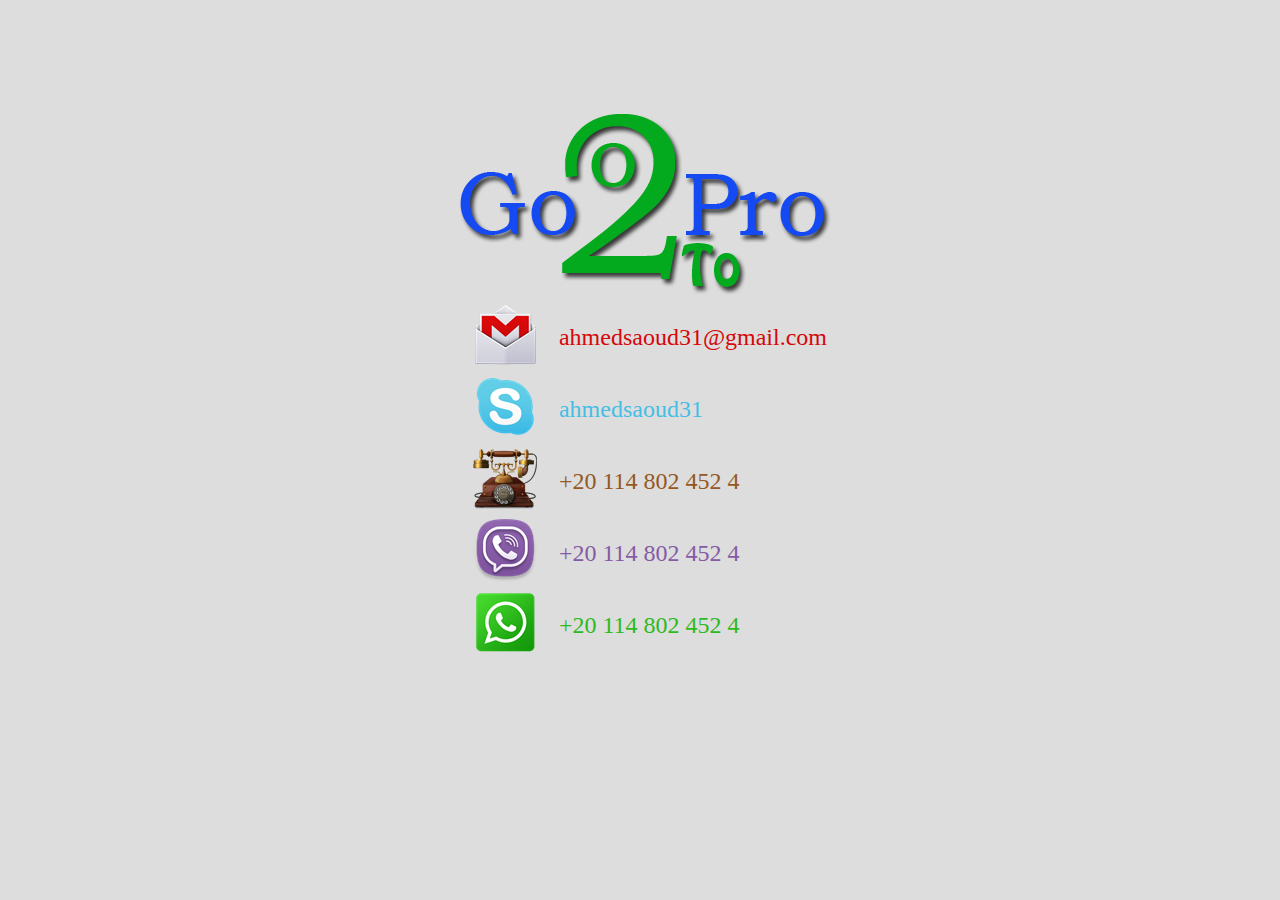
<file: index.html>
<!DOCTYPE html>
<html>
<head>
	<meta charset="utf-8">
	<title>Goo2Pro</title>
	<link href="css/style.css" rel="stylesheet" type="text/css" />
</head>
<body>
	<div class="logo"></div>
	<table>
		<tr class="gmail">
			<td><img src="css/icons/gmail.png"></td><td> ahmedsaoud31@gmail.com</td>
		</tr>		
		<tr class="skype">
			<td><img src="css/icons/skype.png"></td><td> ahmedsaoud31</td>
		</tr>
		<tr class="telephone">
			<td><img src="css/icons/telephone.png"></td><td> +20 114 802 452 4</td>
		</tr>
		<tr class="viber">
			<td><img src="css/icons/viber.png"></td><td> +20 114 802 452 4</td>
		</tr>		
		<tr class="whatsapp">
			<td><img src="css/icons/whatsapp.png"></td><td> +20 114 802 452 4</td>
		</tr>
	</table>
</body>
</html>
</file>
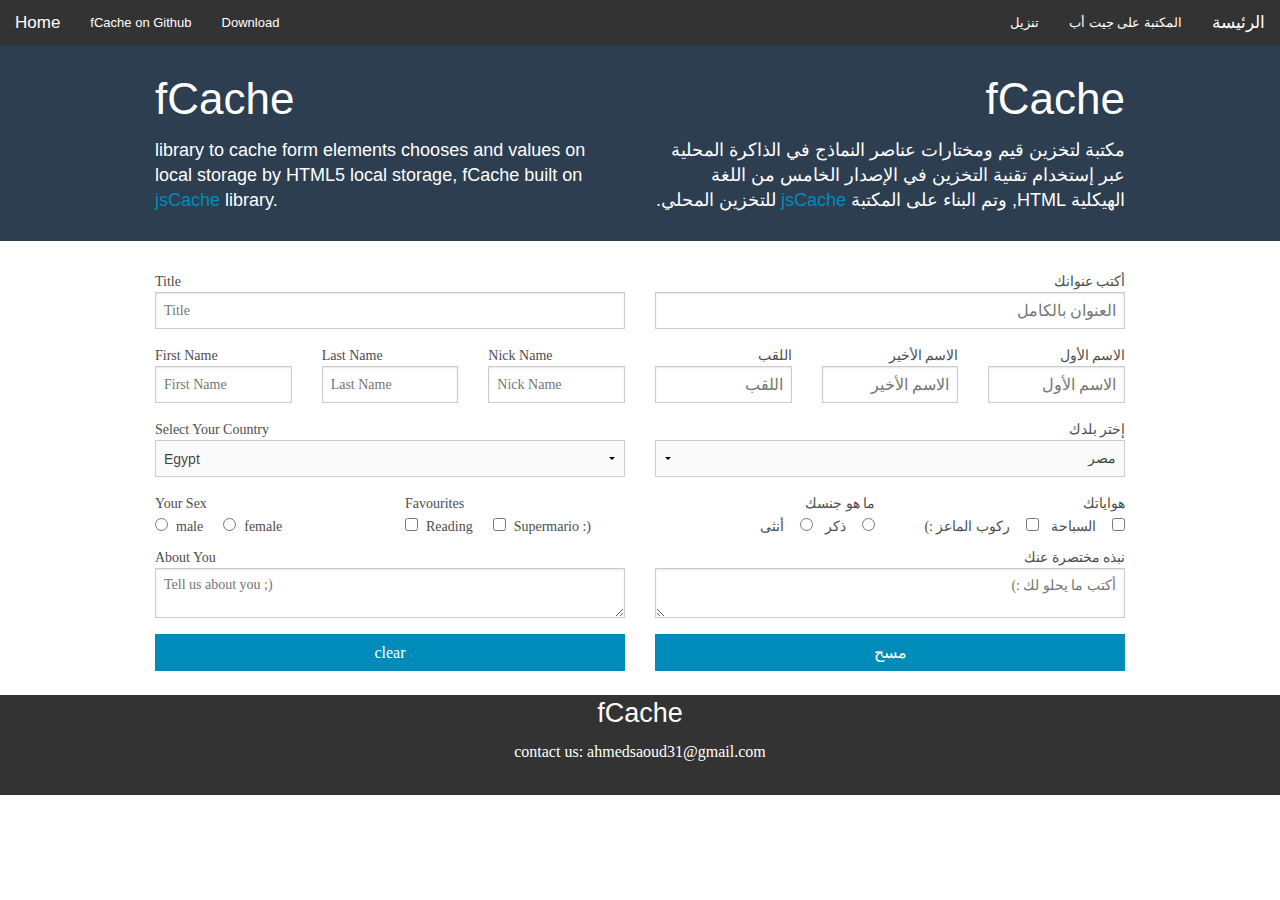
<file: fCache/index.html>
<!DOCTYPE html>
<html>
	<head>
		<meta charset="UTF-8">
		<script src="Cache/Cache.js"></script>
		<script src="Cache/fCache.js"></script>
		<script src="js/jquery-1.9.1.min.js"></script>
		<script src="foundation-5.5.1/js/foundation.min.js"></script>
		<link href="foundation-5.5.1/css/foundation.min.css" rel="stylesheet" type="text/css" />
		<link href="css/style.css" rel="stylesheet" type="text/css" />
	</head>
<body>
<div>
	<header>
		<nav class="top-bar" data-topbar role="navigation">
		  <ul class="title-area">
			<li class="name">
			  <h1><a href="http://ahmedsaoud31.github.io">Home</a></h1>
			</li>
			 <!-- Remove the class "menu-icon" to get rid of menu icon. Take out "Menu" to just have icon alone -->
			<li class="toggle-topbar menu-icon"><a href="#"><span>Menu</span></a></li>
		  </ul>
		  <ul class="title-area right">
			<li class="name">
			  <h1><a href="http://ahmedsaoud31.github.io">الرئيسة</a></h1>
			</li>
			 <!-- Remove the class "menu-icon" to get rid of menu icon. Take out "Menu" to just have icon alone -->
			<li class="toggle-topbar menu-icon"><a href="#"><span>القائمة</span></a></li>
		  </ul>

		  <section class="top-bar-section">

			<!-- Left Nav Section -->
			<ul class="left">
			  <li><a href="https://github.com/ahmedsaoud31/fCache">fCache on Github</a></li>
			</ul>
			<ul class="left">
			  <li><a href="https://codeload.github.com/ahmedsaoud31/fCache/zip/master">Download</a></li>
			</ul>
			<ul class="right">
			  <li><a href="https://github.com/ahmedsaoud31/fCache">المكتبة على جيت أب</a></li>
			</ul>
			<ul class="right">
			  <li><a href="https://codeload.github.com/ahmedsaoud31/fCache/zip/master">تنزيل</a></li>
			</ul>
		  </section>
		</nav>
	</header>
	<div id="details">
		<div class="row">
			<div class="large-6 columns">
				<h1>fCache</h1>
				<h5>library to cache form elements chooses and values on local storage by HTML5 local storage, fCache built on <a href="#">jsCache</a> library.</h5>
				<div class="large-6 columns">
				</div>
			</div>
			<div class="large-6 columns" dir="rtl">
				<h1>fCache</h1>
				<h5>مكتبة لتخزين قيم ومختارات عناصر النماذج في الذاكرة المحلية عبر إستخدام تقنية التخزين في الإصدار الخامس من اللغة الهيكلية HTML, وتم البناء على المكتبة <a href="#">jsCache</a> للتخزين المحلي.</h5>
				<div class="large-6 columns">
				</div>
			</div>
		</div>
	</div>
	<div class="row" id="main">
		<div class="large-6 columns">
			<div id="en">
				<form id="enForm">
				  <div class="row">
					<div class="large-12 columns">
					  <label>Title
						<input type="text" placeholder="Title" />
					  </label>
					</div>
				  </div>
				  <div class="row">
					<div class="large-4 columns">
					  <label>First Name
						<input type="text" placeholder="First Name" />
					  </label>
					</div>
					<div class="large-4 columns">
					  <label>Last Name
						<input type="text" placeholder="Last Name" />
					  </label>
					</div>
					<div class="large-4 columns">
					  <label>Nick Name
						<input type="text" placeholder="Nick Name" />
					  </label>
					</div>
				  </div>
				  <div class="row">
					<div class="large-12 columns">
					  <label>Select Your Country
						<select>
						  <option value="1">Egypt</option>
						  <option value="2">UK</option>
						  <option value="3">US</option>
						  <option value="4">Germany</option>
						</select>
					  </label>
					</div>
				  </div>
				  <div class="row">
					<div class="large-6 columns">
					  <label>Your Sex</label>
					  <input type="radio" name="pokemon" value="male" id="pokemonRed"><label for="pokemonRed">male</label>
					  <input type="radio" name="pokemon" value="female" id="pokemonBlue"><label for="pokemonBlue">female</label>
					</div>
					<div class="large-6 columns">
					  <label>Favourites</label>
					  <input id="checkbox1" type="checkbox"><label for="checkbox1">Reading</label>
					  <input id="checkbox2" type="checkbox"><label for="checkbox2">Supermario :)</label>
					</div>
				  </div>
				  <div class="row">
					<div class="large-12 columns">
					  <label>About You
						<textarea placeholder="Tell us about you ;)"></textarea>
					  </label>
					</div>
				  </div>
				  <div class="row">
					<div class="large-12 columns">
						<input type="button" class="button postfix" value="clear">
					</div>
				  </div>
				</form>
			</div>
		</div>
		<div class="large-6 columns">
			<div id="ar" lang="ar" dir="rtl">
				<form id="arForm">
				  <div class="row">
					<div class="large-12 columns">
					  <label>أكتب عنوانك
						<input type="text" placeholder="العنوان بالكامل" />
					  </label>
					</div>
				  </div>
				  <div class="row">
					<div class="large-4 columns">
					  <label>اللقب
						<input type="text" placeholder="اللقب" />
					  </label>
					</div>
					<div class="large-4 columns">
					  <label>الاسم الأخير
						<input type="text" placeholder="الاسم الأخير" />
					  </label>
					</div>
					<div class="large-4 columns">
					  <label>الاسم الأول
						<input type="text" placeholder="الاسم الأول" />
					  </label>
					</div>
				  </div>
				  <div class="row">
					<div class="large-12 columns">
					  <label>إختر بلدك
						<select>
						  <option value="1">مصر</option>
						  <option value="2">السودان</option>
						  <option value="3">الجزائر</option>
						  <option value="4">المغرب</option>
						</select>
					  </label>
					</div>
				  </div>
				  <div class="row">
					<div class="large-6 columns">
					  <label>ما هو جنسك</label>
					  <input type="radio" name="sex" value="male"><label for="pokemonRed">ذكر</label>
					  <input type="radio" name="sex" value="female"><label for="pokemonBlue">أنثى</label>
					</div>
					<div class="large-6 columns">
					  <label>هواياتك</label>
					  <input id="checkbox1" type="checkbox"><label for="checkbox1">السباحة</label>
					  <input id="checkbox2" type="checkbox"><label for="checkbox2">ركوب الماعز :)</label>
					</div>
				  </div>
				  <div class="row">
					<div class="large-12 columns">
					  <label>نبذه مختصرة عنك
						<textarea placeholder="أكتب ما يحلو لك :)"></textarea>
					  </label>
					</div>
				  </div>
				  <div class="row">
					<div class="large-12 columns">
						<input type="button" class="button postfix" value="مسح">
					</div>
				  </div>
				</form>
			</div>
		</div>
	</div>
	<footer>
	<h3>fCache</h3> 
	<div>contact us: ahmedsaoud31@gmail.com</div> 
	</footer>
</div>
<script>
	var arForm = fCache('#arForm');
	var enForm = fCache('#enForm');
	document.querySelector('#arForm input[type=button]').onclick=function(){
		arForm.clear();
	};	
	
	document.querySelector('#enForm input[type=button]').onclick=function(){
		enForm.clear();
	};
</script>
</body>
</html>
</file>
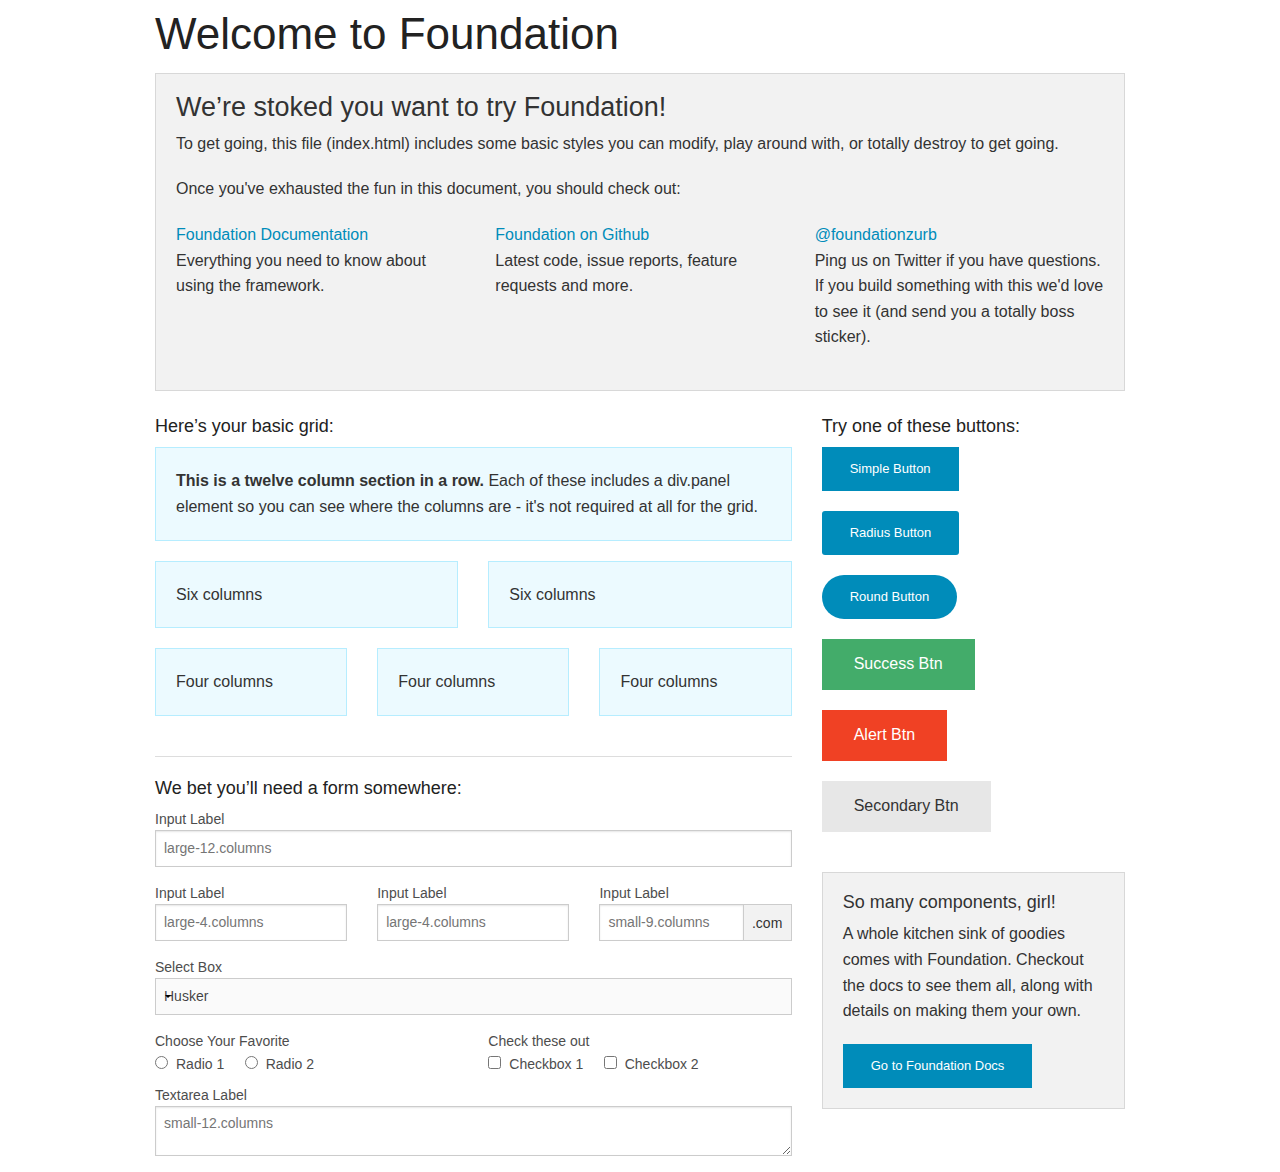
<file: fCache/foundation-5.5.1/index.html>
<!doctype html>
<html class="no-js" lang="en">
  <head>
    <meta charset="utf-8" />
    <meta name="viewport" content="width=device-width, initial-scale=1.0" />
    <title>Foundation | Welcome</title>
    <link rel="stylesheet" href="css/foundation.css" />
    <script src="js/vendor/modernizr.js"></script>
  </head>
  <body>
    
    <div class="row">
      <div class="large-12 columns">
        <h1>Welcome to Foundation</h1>
      </div>
    </div>
    
    <div class="row">
      <div class="large-12 columns">
      	<div class="panel">
	        <h3>We&rsquo;re stoked you want to try Foundation! </h3>
	        <p>To get going, this file (index.html) includes some basic styles you can modify, play around with, or totally destroy to get going.</p>
	        <p>Once you've exhausted the fun in this document, you should check out:</p>
	        <div class="row">
	        	<div class="large-4 medium-4 columns">
	    		<p><a href="http://foundation.zurb.com/docs">Foundation Documentation</a><br />Everything you need to know about using the framework.</p>
	    	</div>
	        	<div class="large-4 medium-4 columns">
	        		<p><a href="http://github.com/zurb/foundation">Foundation on Github</a><br />Latest code, issue reports, feature requests and more.</p>
	        	</div>
	        	<div class="large-4 medium-4 columns">
	        		<p><a href="http://twitter.com/foundationzurb">@foundationzurb</a><br />Ping us on Twitter if you have questions. If you build something with this we'd love to see it (and send you a totally boss sticker).</p>
	        	</div>        
					</div>
      	</div>
      </div>
    </div>

    <div class="row">
      <div class="large-8 medium-8 columns">
        <h5>Here&rsquo;s your basic grid:</h5>
        <!-- Grid Example -->

        <div class="row">
          <div class="large-12 columns">
            <div class="callout panel">
              <p><strong>This is a twelve column section in a row.</strong> Each of these includes a div.panel element so you can see where the columns are - it's not required at all for the grid.</p>
            </div>
          </div>
        </div>
        <div class="row">
          <div class="large-6 medium-6 columns">
            <div class="callout panel">
              <p>Six columns</p>
            </div>
          </div>
          <div class="large-6 medium-6 columns">
            <div class="callout panel">
              <p>Six columns</p>
            </div>
          </div>
        </div>
        <div class="row">
          <div class="large-4 medium-4 small-4 columns">
            <div class="callout panel">
              <p>Four columns</p>
            </div>
          </div>
          <div class="large-4 medium-4 small-4 columns">
            <div class="callout panel">
              <p>Four columns</p>
            </div>
          </div>
          <div class="large-4 medium-4 small-4 columns">
            <div class="callout panel">
              <p>Four columns</p>
            </div>
          </div>
        </div>
        
        <hr />
                
        <h5>We bet you&rsquo;ll need a form somewhere:</h5>
        <form>
				  <div class="row">
				    <div class="large-12 columns">
				      <label>Input Label</label>
				      <input type="text" placeholder="large-12.columns" />
				    </div>
				  </div>
				  <div class="row">
				    <div class="large-4 medium-4 columns">
				      <label>Input Label</label>
				      <input type="text" placeholder="large-4.columns" />
				    </div>
				    <div class="large-4 medium-4 columns">
				      <label>Input Label</label>
				      <input type="text" placeholder="large-4.columns" />
				    </div>
				    <div class="large-4 medium-4 columns">
				      <div class="row collapse">
				        <label>Input Label</label>
				        <div class="small-9 columns">
				          <input type="text" placeholder="small-9.columns" />
				        </div>
				        <div class="small-3 columns">
				          <span class="postfix">.com</span>
				        </div>
				      </div>
				    </div>
				  </div>
				  <div class="row">
				    <div class="large-12 columns">
				      <label>Select Box</label>
				      <select>
				        <option value="husker">Husker</option>
				        <option value="starbuck">Starbuck</option>
				        <option value="hotdog">Hot Dog</option>
				        <option value="apollo">Apollo</option>
				      </select>
				    </div>
				  </div>
				  <div class="row">
				    <div class="large-6 medium-6 columns">
				      <label>Choose Your Favorite</label>
				      <input type="radio" name="pokemon" value="Red" id="pokemonRed"><label for="pokemonRed">Radio 1</label>
				      <input type="radio" name="pokemon" value="Blue" id="pokemonBlue"><label for="pokemonBlue">Radio 2</label>
				    </div>
				    <div class="large-6 medium-6 columns">
				      <label>Check these out</label>
				      <input id="checkbox1" type="checkbox"><label for="checkbox1">Checkbox 1</label>
				      <input id="checkbox2" type="checkbox"><label for="checkbox2">Checkbox 2</label>
				    </div>
				  </div>
				  <div class="row">
				    <div class="large-12 columns">
				      <label>Textarea Label</label>
				      <textarea placeholder="small-12.columns"></textarea>
				    </div>
				  </div>
				</form>
      </div>     

      <div class="large-4 medium-4 columns">
			  <h5>Try one of these buttons:</h5>
			  <p><a href="#" class="small button">Simple Button</a><br/>
        <a href="#" class="small radius button">Radius Button</a><br/>
        <a href="#" class="small round button">Round Button</a><br/>            
        <a href="#" class="medium success button">Success Btn</a><br/>
        <a href="#" class="medium alert button">Alert Btn</a><br/>
        <a href="#" class="medium secondary button">Secondary Btn</a></p>           
				<div class="panel">
        	<h5>So many components, girl!</h5>
        	<p>A whole kitchen sink of goodies comes with Foundation. Checkout the docs to see them all, along with details on making them your own.</p>
        	<a href="http://foundation.zurb.com/docs/" class="small button">Go to Foundation Docs</a>          
        </div>
      </div>
    </div>
    
    <script src="js/vendor/jquery.js"></script>
    <script src="js/foundation.min.js"></script>
    <script>
      $(document).foundation();
    </script>
  </body>
</html>
</file>
<file: css/style.css>
*{margin: 0; padding: 0;}
body {
	text-align: center;
	background-color: #DDD;
}
.logo {
	margin: 100px auto 0 auto;
	width: 400px;
	height: 200px;
	background-image: url(icons/Goo2Pro.png);
}
table{
	margin: auto;
	text-align: left;
	font-size: 24px;
}
table td{
	padding: 0 0 0 20px;
}
.gmail{ color: #D50709;}
.skype{ color: #45BEE5;}
.telephone{ color: #945923;}
.viber{ color: #855BA5;}
.whatsapp{ color: #2DBA1C;}
</file>
<file: fCache/css/style.css>
*{margin: 0; padding: 0;}
body {
	font-family: tahoma;
}

#ar{
	font-family: tahoma;
}
#ar input[type=text],input[type=password],input[type=button]{
	font-family: tahoma;
	font-size: 16px;
}
#ar select{
	background-position: left center;
	font-family: tahoma;
}
#main{
	width: 100%;
}
#details
{
	background-color: #2c3e50;
	padding: 20px 50px 20px 50px;
	margin: auto auto 30px auto;
	color: #FFF;
}
#details h1, #details h5{
	color: #FFF;
}
footer{
	background-color: #333333;
	min-height: 100px;
	text-align: center;
	color: #FFF;
}
footer h3{
	color: #FFF;
}
</file>
